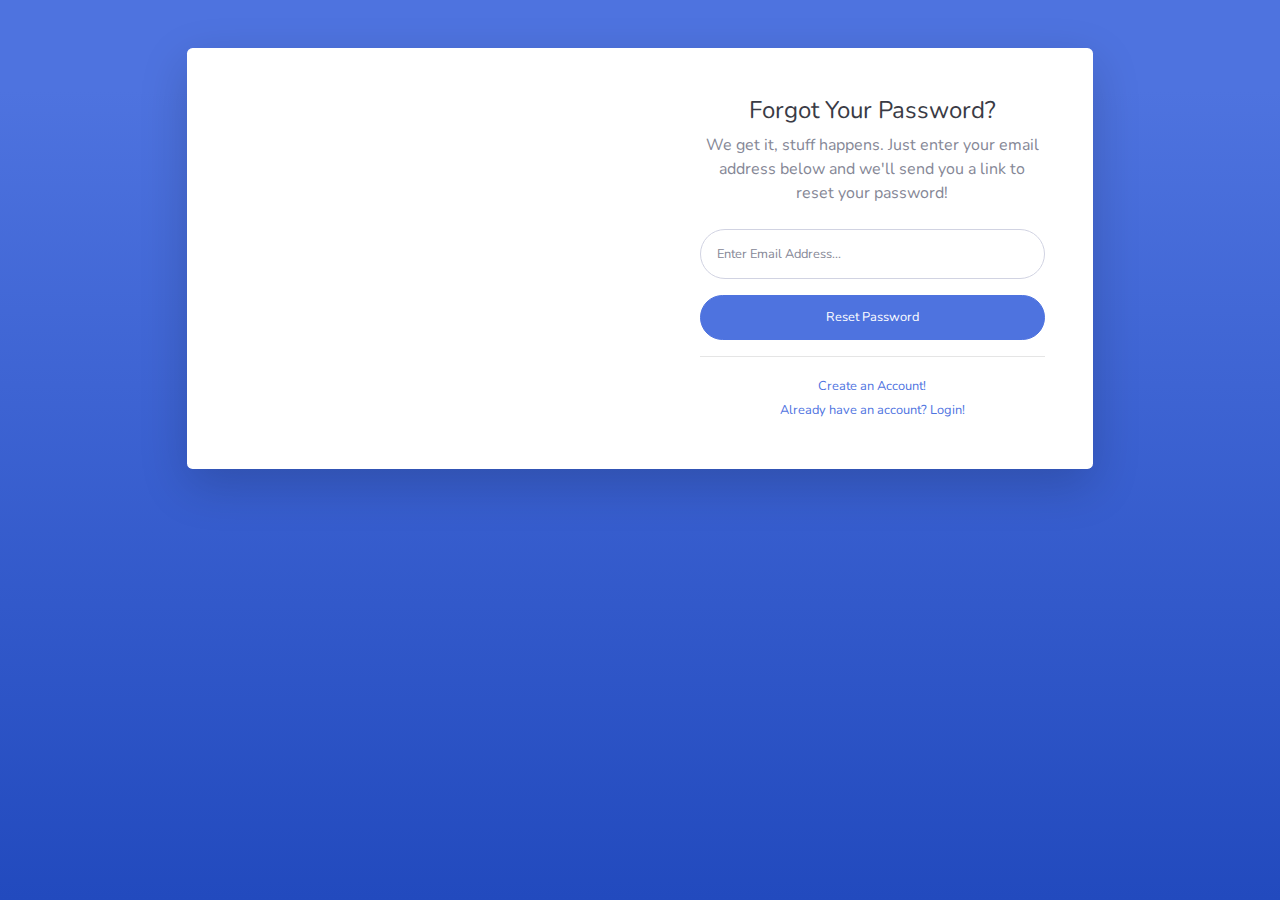
<file: src/main/resources/static/forgot-password.html>
<!DOCTYPE html>
<html lang="en">

<head>

    <meta charset="utf-8">
    <meta http-equiv="X-UA-Compatible" content="IE=edge">
    <meta name="viewport" content="width=device-width, initial-scale=1, shrink-to-fit=no">
    <meta name="description" content="">
    <meta name="author" content="">

    <title>SB Admin 2 - Forgot Password</title>

    <!-- Custom fonts for this template-->
    <link href="vendor/fontawesome-free/css/all.min.css" rel="stylesheet" type="text/css">
    <link
        href="https://fonts.googleapis.com/css?family=Nunito:200,200i,300,300i,400,400i,600,600i,700,700i,800,800i,900,900i"
        rel="stylesheet">

    <!-- Custom styles for this template-->
    <link href="css/sb-admin-2.min.css" rel="stylesheet">

</head>

<body class="bg-gradient-primary">

    <div class="container">

        <!-- Outer Row -->
        <div class="row justify-content-center">

            <div class="col-xl-10 col-lg-12 col-md-9">

                <div class="card o-hidden border-0 shadow-lg my-5">
                    <div class="card-body p-0">
                        <!-- Nested Row within Card Body -->
                        <div class="row">
                            <div class="col-lg-6 d-none d-lg-block bg-password-image"></div>
                            <div class="col-lg-6">
                                <div class="p-5">
                                    <div class="text-center">
                                        <h1 class="h4 text-gray-900 mb-2">Forgot Your Password?</h1>
                                        <p class="mb-4">We get it, stuff happens. Just enter your email address below
                                            and we'll send you a link to reset your password!</p>
                                    </div>
                                    <form class="user">
                                        <div class="form-group">
                                            <input type="email" class="form-control form-control-user"
                                                id="exampleInputEmail" aria-describedby="emailHelp"
                                                placeholder="Enter Email Address...">
                                        </div>
                                        <a href="login.html" class="btn btn-primary btn-user btn-block">
                                            Reset Password
                                        </a>
                                    </form>
                                    <hr>
                                    <div class="text-center">
                                        <a class="small" href="register.html">Create an Account!</a>
                                    </div>
                                    <div class="text-center">
                                        <a class="small" href="login.html">Already have an account? Login!</a>
                                    </div>
                                </div>
                            </div>
                        </div>
                    </div>
                </div>

            </div>

        </div>

    </div>

    <!-- Bootstrap core JavaScript-->
    <script src="vendor/jquery/jquery.min.js"></script>
    <script src="vendor/bootstrap/js/bootstrap.bundle.min.js"></script>

    <!-- Core plugin JavaScript-->
    <script src="vendor/jquery-easing/jquery.easing.min.js"></script>

    <!-- Custom scripts for all pages-->
    <script src="js/sb-admin-2.min.js"></script>

</body>

</html>
</file>
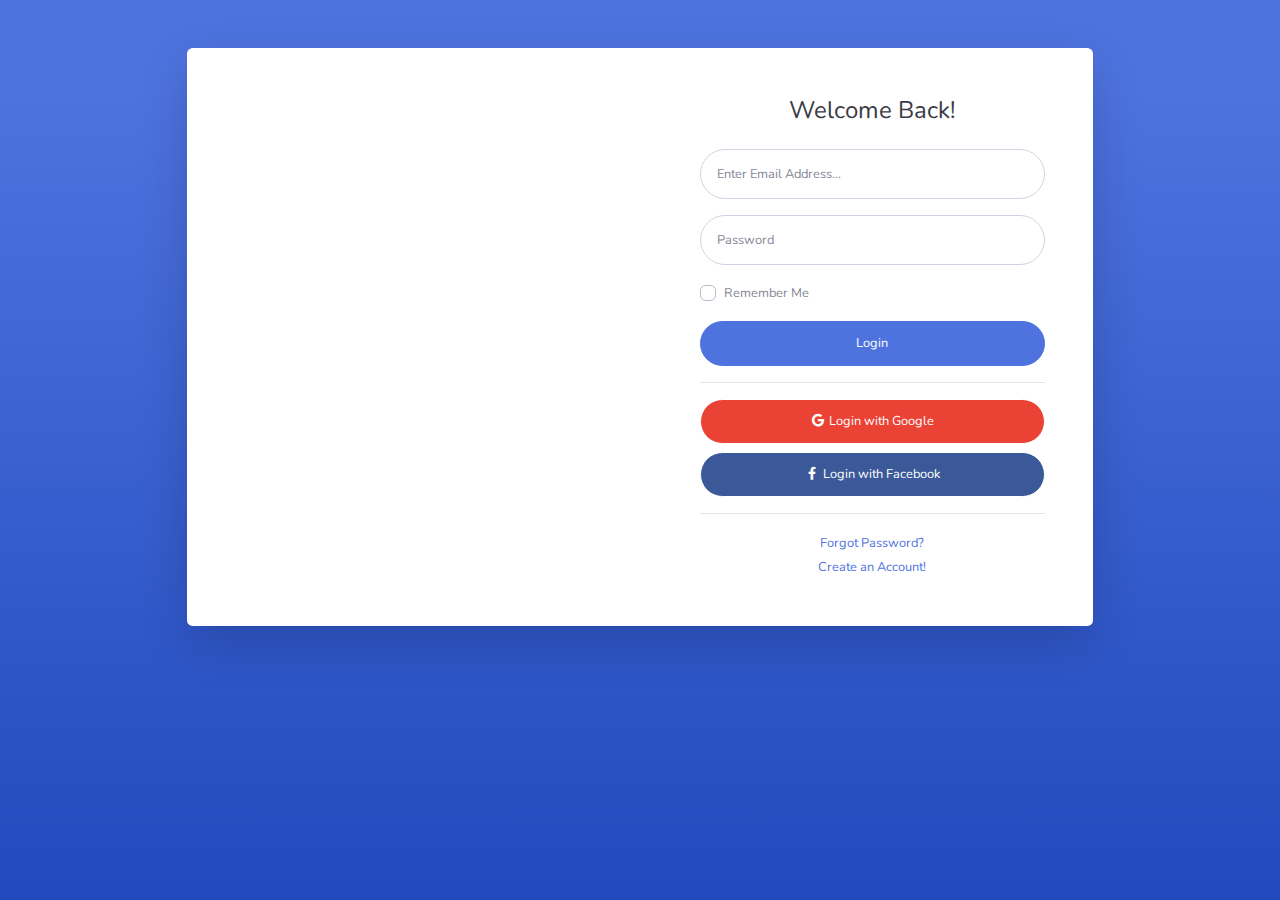
<file: src/main/resources/static/login.html>
<!DOCTYPE html>
<html lang="en">

<head>

    <meta charset="utf-8">
    <meta http-equiv="X-UA-Compatible" content="IE=edge">
    <meta name="viewport" content="width=device-width, initial-scale=1, shrink-to-fit=no">
    <meta name="description" content="">
    <meta name="author" content="">

    <title>SB Admin 2 - Login</title>

    <!-- Custom fonts for this template-->
    <link href="vendor/fontawesome-free/css/all.min.css" rel="stylesheet" type="text/css">
    <link
        href="https://fonts.googleapis.com/css?family=Nunito:200,200i,300,300i,400,400i,600,600i,700,700i,800,800i,900,900i"
        rel="stylesheet">

    <!-- Custom styles for this template-->
    <link href="css/sb-admin-2.min.css" rel="stylesheet">

</head>

<body class="bg-gradient-primary">

    <div class="container">

        <!-- Outer Row -->
        <div class="row justify-content-center">

            <div class="col-xl-10 col-lg-12 col-md-9">

                <div class="card o-hidden border-0 shadow-lg my-5">
                    <div class="card-body p-0">
                        <!-- Nested Row within Card Body -->
                        <div class="row">
                            <div class="col-lg-6 d-none d-lg-block bg-login-image"></div>
                            <div class="col-lg-6">
                                <div class="p-5">
                                    <div class="text-center">
                                        <h1 class="h4 text-gray-900 mb-4">Welcome Back!</h1>
                                    </div>
                                    <form class="user">
                                        <div class="form-group">
                                            <input type="email" class="form-control form-control-user"
                                                id="exampleInputEmail" aria-describedby="emailHelp"
                                                placeholder="Enter Email Address...">
                                        </div>
                                        <div class="form-group">
                                            <input type="password" class="form-control form-control-user"
                                                id="exampleInputPassword" placeholder="Password">
                                        </div>
                                        <div class="form-group">
                                            <div class="custom-control custom-checkbox small">
                                                <input type="checkbox" class="custom-control-input" id="customCheck">
                                                <label class="custom-control-label" for="customCheck">Remember
                                                    Me</label>
                                            </div>
                                        </div>
                                        <a href="/" class="btn btn-primary btn-user btn-block">
                                            Login
                                        </a>
                                        <hr>
                                        <a href="/" class="btn btn-google btn-user btn-block">
                                            <i class="fab fa-google fa-fw"></i> Login with Google
                                        </a>
                                        <a href="/" class="btn btn-facebook btn-user btn-block">
                                            <i class="fab fa-facebook-f fa-fw"></i> Login with Facebook
                                        </a>
                                    </form>
                                    <hr>
                                    <div class="text-center">
                                        <a class="small" href="forgot-password.html">Forgot Password?</a>
                                    </div>
                                    <div class="text-center">
                                        <a class="small" href="register.html">Create an Account!</a>
                                    </div>
                                </div>
                            </div>
                        </div>
                    </div>
                </div>

            </div>

        </div>

    </div>

    <!-- Bootstrap core JavaScript-->
    <script src="vendor/jquery/jquery.min.js"></script>
    <script src="vendor/bootstrap/js/bootstrap.bundle.min.js"></script>

    <!-- Core plugin JavaScript-->
    <script src="vendor/jquery-easing/jquery.easing.min.js"></script>

    <!-- Custom scripts for all pages-->
    <script src="js/sb-admin-2.min.js"></script>

</body>

</html>
</file>
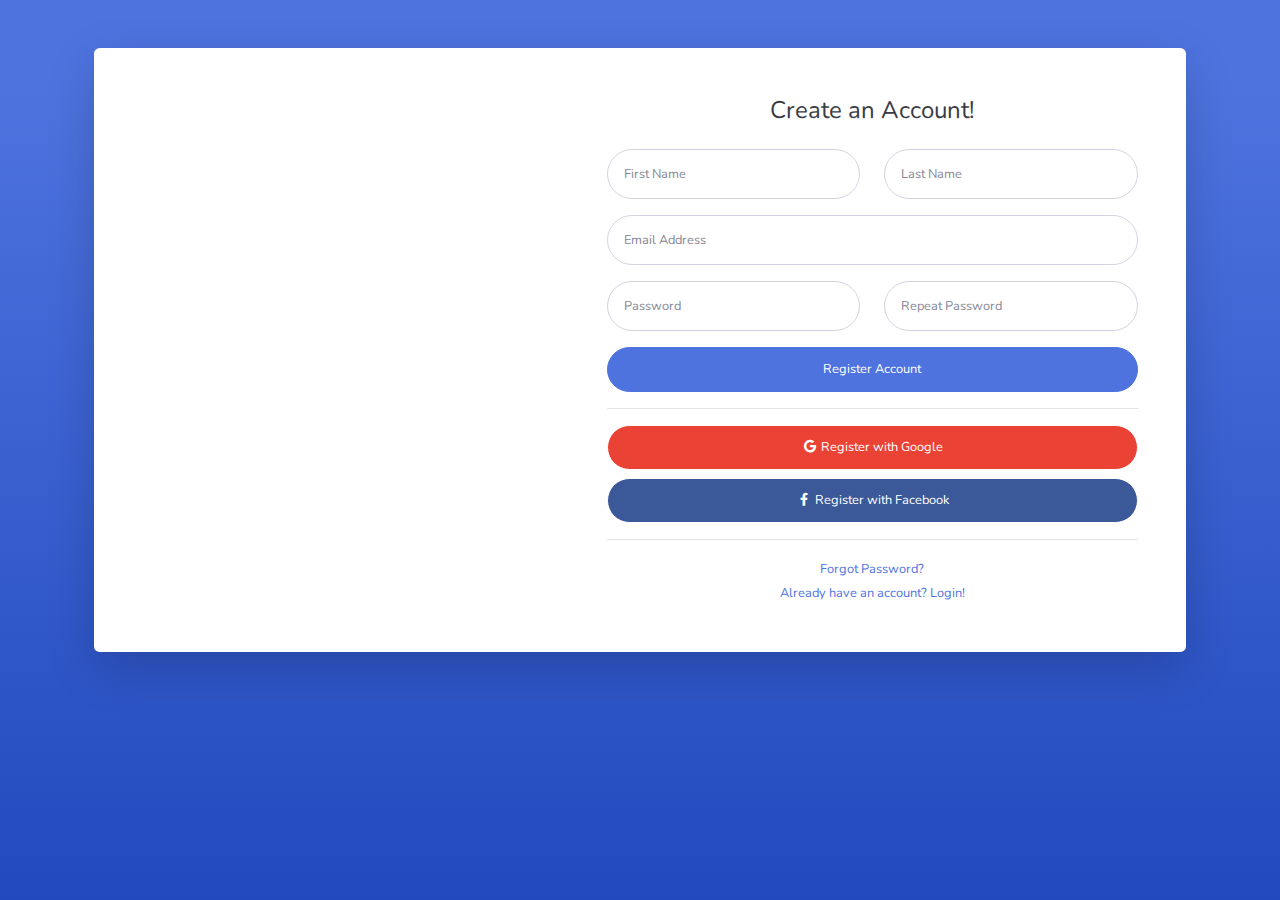
<file: src/main/resources/static/register.html>
<!DOCTYPE html>
<html lang="en">

<head>

    <meta charset="utf-8">
    <meta http-equiv="X-UA-Compatible" content="IE=edge">
    <meta name="viewport" content="width=device-width, initial-scale=1, shrink-to-fit=no">
    <meta name="description" content="">
    <meta name="author" content="">

    <title>SB Admin 2 - Register</title>

    <!-- Custom fonts for this template-->
    <link href="vendor/fontawesome-free/css/all.min.css" rel="stylesheet" type="text/css">
    <link
        href="https://fonts.googleapis.com/css?family=Nunito:200,200i,300,300i,400,400i,600,600i,700,700i,800,800i,900,900i"
        rel="stylesheet">

    <!-- Custom styles for this template-->
    <link href="css/sb-admin-2.min.css" rel="stylesheet">

</head>

<body class="bg-gradient-primary">

    <div class="container">

        <div class="card o-hidden border-0 shadow-lg my-5">
            <div class="card-body p-0">
                <!-- Nested Row within Card Body -->
                <div class="row">
                    <div class="col-lg-5 d-none d-lg-block bg-register-image"></div>
                    <div class="col-lg-7">
                        <div class="p-5">
                            <div class="text-center">
                                <h1 class="h4 text-gray-900 mb-4">Create an Account!</h1>
                            </div>
                            <form class="user">
                                <div class="form-group row">
                                    <div class="col-sm-6 mb-3 mb-sm-0">
                                        <input type="text" class="form-control form-control-user" id="exampleFirstName"
                                            placeholder="First Name">
                                    </div>
                                    <div class="col-sm-6">
                                        <input type="text" class="form-control form-control-user" id="exampleLastName"
                                            placeholder="Last Name">
                                    </div>
                                </div>
                                <div class="form-group">
                                    <input type="email" class="form-control form-control-user" id="exampleInputEmail"
                                        placeholder="Email Address">
                                </div>
                                <div class="form-group row">
                                    <div class="col-sm-6 mb-3 mb-sm-0">
                                        <input type="password" class="form-control form-control-user"
                                            id="exampleInputPassword" placeholder="Password">
                                    </div>
                                    <div class="col-sm-6">
                                        <input type="password" class="form-control form-control-user"
                                            id="exampleRepeatPassword" placeholder="Repeat Password">
                                    </div>
                                </div>
                                <a href="login.html" class="btn btn-primary btn-user btn-block">
                                    Register Account
                                </a>
                                <hr>
                                <a href="/" class="btn btn-google btn-user btn-block">
                                    <i class="fab fa-google fa-fw"></i> Register with Google
                                </a>
                                <a href="/" class="btn btn-facebook btn-user btn-block">
                                    <i class="fab fa-facebook-f fa-fw"></i> Register with Facebook
                                </a>
                            </form>
                            <hr>
                            <div class="text-center">
                                <a class="small" href="forgot-password.html">Forgot Password?</a>
                            </div>
                            <div class="text-center">
                                <a class="small" href="login.html">Already have an account? Login!</a>
                            </div>
                        </div>
                    </div>
                </div>
            </div>
        </div>

    </div>

    <!-- Bootstrap core JavaScript-->
    <script src="vendor/jquery/jquery.min.js"></script>
    <script src="vendor/bootstrap/js/bootstrap.bundle.min.js"></script>

    <!-- Core plugin JavaScript-->
    <script src="vendor/jquery-easing/jquery.easing.min.js"></script>

    <!-- Custom scripts for all pages-->
    <script src="js/sb-admin-2.min.js"></script>

</body>

</html>
</file>
